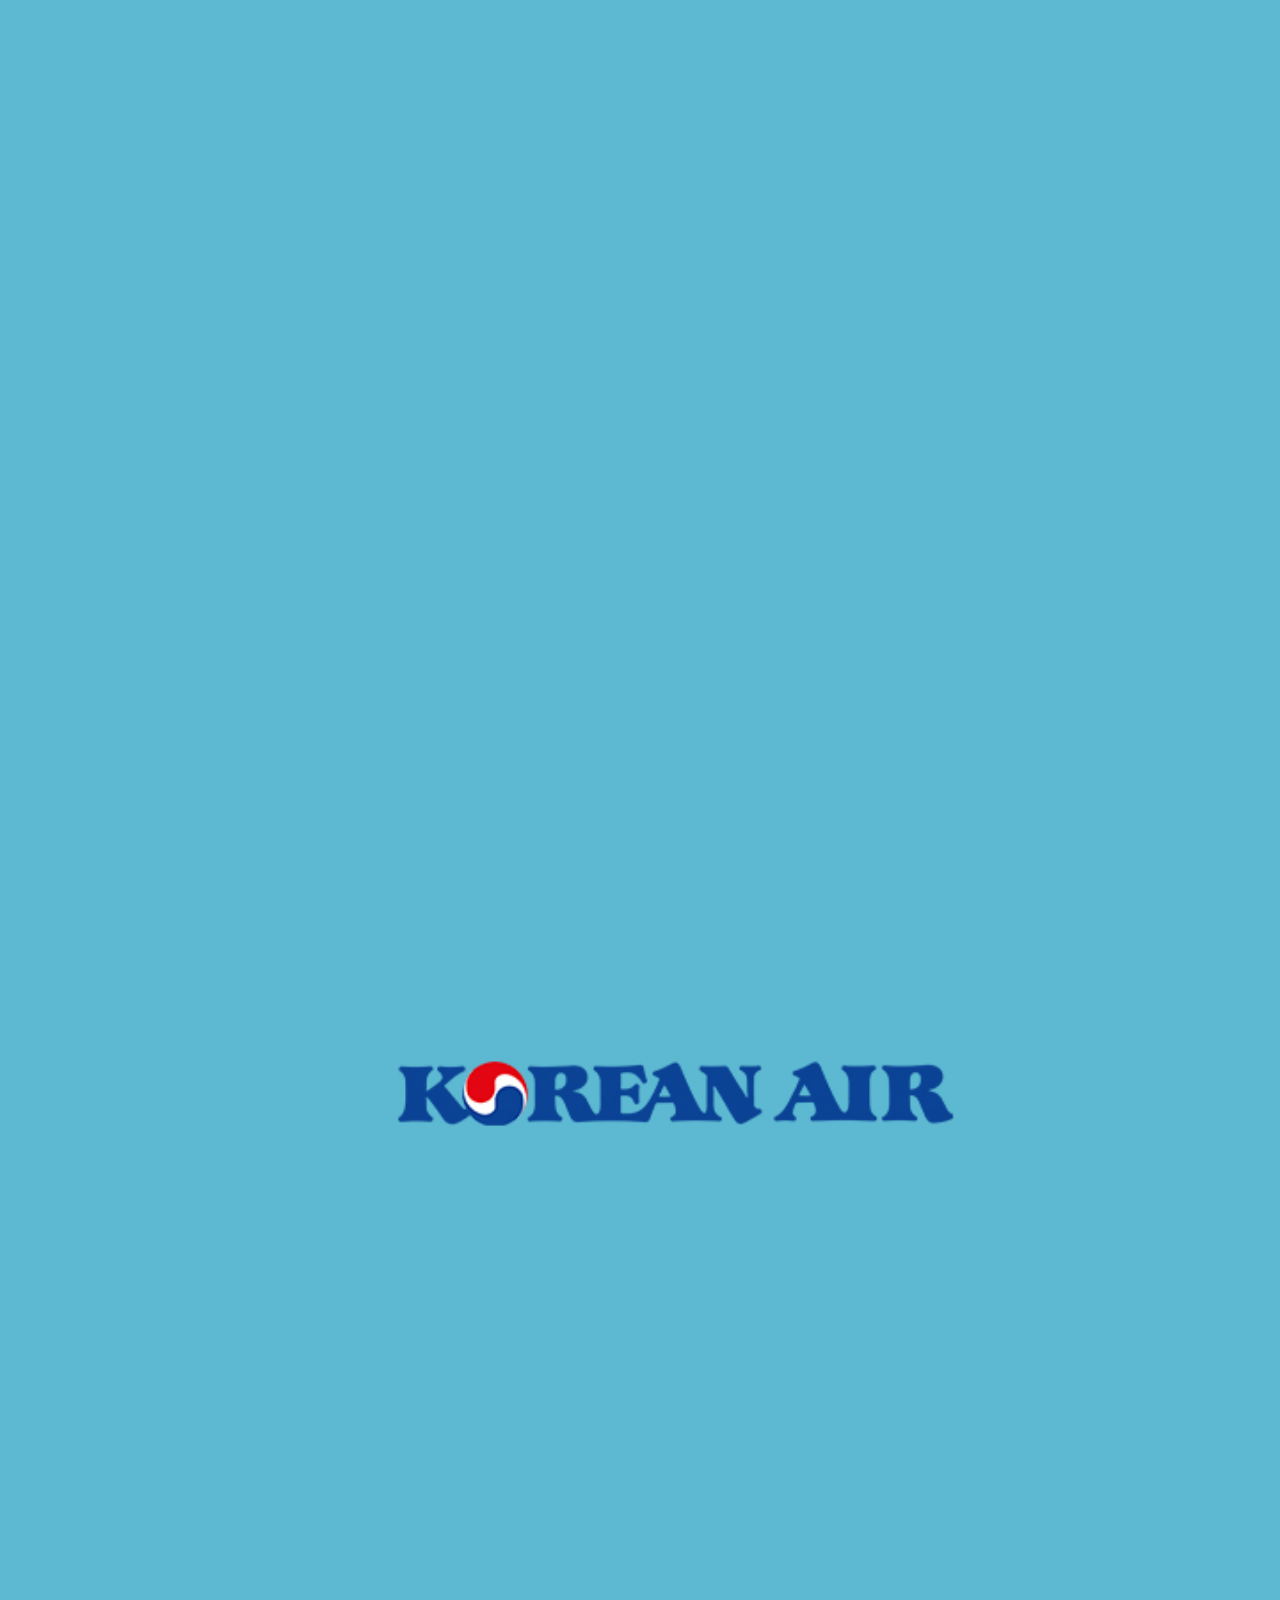
<file: index.html>
<!DOCTYPE html>
<html lang="ko">
<head>
  <meta charset="UTF-8">
  <meta name="viewport" content="width=device-width, initial-scale=1.0">
  <meta http-equiv="refresh" content="2;url=main.html">
  <title>대한항공 모바일 웹/앱</title>
  <!-- 1. css초기화 -->
  <link href="./css/reset.css" rel="stylesheet" type="text/css">
  <style>
    body{background-color:#5DB9D2;}
    img{width:100%;}
  </style>
</head>
<body>
  <img src="./images/splash.jpg" alt="스플래시 이미지">
</body>
</html>
</file>
